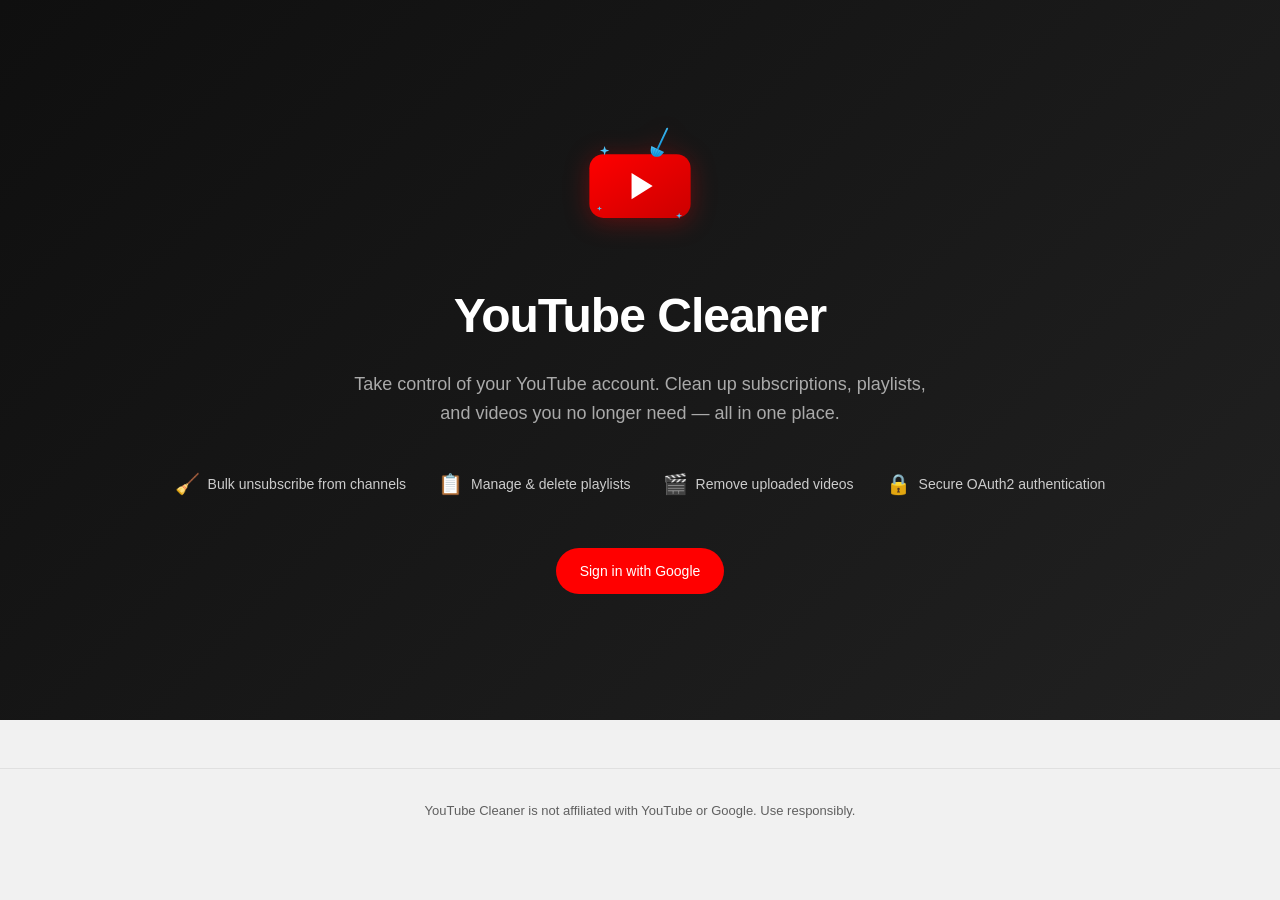
<file: templates/index.html>
<!DOCTYPE html>
<html lang="en">
<head>
    <meta charset="UTF-8">
    <meta name="viewport" content="width=device-width, initial-scale=1.0">
    <title>YouTube Cleaner</title>
    <link rel="icon" type="image/svg+xml" href="/static/favicon.svg">
    <link rel="stylesheet" href="/static/style.css">
</head>
<body>
    <section class="hero">
        <img src="/static/icon.svg" alt="YouTube Cleaner" class="hero-icon">
        <h1>YouTube Cleaner</h1>
        <p>Take control of your YouTube account. Clean up subscriptions, playlists, and videos you no longer need — all in one place.</p>
        <div class="hero-features">
            <div class="hero-feature">
                <span class="icon">🧹</span>
                <span>Bulk unsubscribe from channels</span>
            </div>
            <div class="hero-feature">
                <span class="icon">📋</span>
                <span>Manage &amp; delete playlists</span>
            </div>
            <div class="hero-feature">
                <span class="icon">🎬</span>
                <span>Remove uploaded videos</span>
            </div>
            <div class="hero-feature">
                <span class="icon">🔒</span>
                <span>Secure OAuth2 authentication</span>
            </div>
        </div>
        <a href="/auth/login" class="btn btn-primary">Sign in with Google</a>
    </section>

    <footer class="footer">
        <p>YouTube Cleaner is not affiliated with YouTube or Google. Use responsibly.</p>
    </footer>
</body>
</html>
</file>
<file: static/style.css>
:root {
    --yt-red: #FF0000;
    --yt-dark-red: #CC0000;
    --yt-black: #0F0F0F;
    --yt-dark: #212121;
    --yt-gray: #606060;
    --yt-light: #F1F1F1;
    --yt-white: #FFFFFF;
    --clean-blue: #4FC3F7;
    --clean-dark-blue: #0288D1;
    --success: #4CAF50;
    --danger: #F44336;
    --warning: #FF9800;
}

* {
    margin: 0;
    padding: 0;
    box-sizing: border-box;
}

body {
    font-family: 'Roboto', -apple-system, BlinkMacSystemFont, 'Segoe UI', Oxygen, Ubuntu, sans-serif;
    background: var(--yt-light);
    color: var(--yt-black);
    line-height: 1.6;
}

/* Navigation */
.navbar {
    background: var(--yt-white);
    border-bottom: 1px solid #E0E0E0;
    padding: 0 24px;
    height: 56px;
    display: flex;
    align-items: center;
    justify-content: space-between;
    position: sticky;
    top: 0;
    z-index: 100;
    box-shadow: 0 1px 3px rgba(0,0,0,0.1);
}

.navbar-brand {
    display: flex;
    align-items: center;
    gap: 12px;
    text-decoration: none;
    color: var(--yt-black);
    font-size: 18px;
    font-weight: 700;
}

.navbar-brand img {
    height: 32px;
    width: 32px;
}

.navbar-nav {
    display: flex;
    align-items: center;
    gap: 8px;
    list-style: none;
}

.navbar-nav a {
    text-decoration: none;
    color: var(--yt-gray);
    padding: 8px 16px;
    border-radius: 8px;
    font-size: 14px;
    font-weight: 500;
    transition: all 0.2s;
}

.navbar-nav a:hover {
    background: var(--yt-light);
    color: var(--yt-black);
}

.navbar-nav a.active {
    background: var(--yt-light);
    color: var(--yt-black);
}

/* Main Content */
.container {
    max-width: 1200px;
    margin: 0 auto;
    padding: 24px;
}

/* Hero Section */
.hero {
    text-align: center;
    padding: 80px 24px;
    background: linear-gradient(135deg, var(--yt-black), var(--yt-dark));
    color: var(--yt-white);
    min-height: 80vh;
    display: flex;
    flex-direction: column;
    justify-content: center;
    align-items: center;
}

.hero-icon {
    width: 120px;
    height: 120px;
    margin-bottom: 32px;
    filter: drop-shadow(0 4px 12px rgba(255, 0, 0, 0.3));
}

.hero h1 {
    font-size: 48px;
    font-weight: 700;
    margin-bottom: 16px;
    letter-spacing: -1px;
}

.hero p {
    font-size: 18px;
    color: #AAAAAA;
    max-width: 600px;
    margin-bottom: 40px;
}

.hero-features {
    display: flex;
    gap: 32px;
    margin-bottom: 48px;
    flex-wrap: wrap;
    justify-content: center;
}

.hero-feature {
    display: flex;
    align-items: center;
    gap: 8px;
    color: #CCCCCC;
    font-size: 14px;
}

.hero-feature .icon {
    color: var(--clean-blue);
    font-size: 20px;
}

/* Buttons */
.btn {
    display: inline-flex;
    align-items: center;
    gap: 8px;
    padding: 12px 24px;
    border-radius: 24px;
    font-size: 14px;
    font-weight: 500;
    text-decoration: none;
    border: none;
    cursor: pointer;
    transition: all 0.2s;
}

.btn-primary {
    background: var(--yt-red);
    color: var(--yt-white);
}

.btn-primary:hover {
    background: var(--yt-dark-red);
    transform: translateY(-1px);
    box-shadow: 0 4px 12px rgba(255, 0, 0, 0.3);
}

.btn-secondary {
    background: var(--yt-light);
    color: var(--yt-black);
}

.btn-secondary:hover {
    background: #E0E0E0;
}

.btn-danger {
    background: var(--danger);
    color: var(--yt-white);
    padding: 6px 16px;
    font-size: 13px;
}

.btn-danger:hover {
    background: #D32F2F;
}

.btn-outline {
    background: transparent;
    color: var(--yt-gray);
    border: 1px solid #E0E0E0;
    padding: 6px 16px;
    font-size: 13px;
}

.btn-outline:hover {
    background: var(--yt-light);
}

.btn-sm {
    padding: 6px 12px;
    font-size: 12px;
}

/* Dashboard Stats */
.stats-grid {
    display: grid;
    grid-template-columns: repeat(auto-fit, minmax(240px, 1fr));
    gap: 20px;
    margin-bottom: 32px;
}

.stat-card {
    background: var(--yt-white);
    border-radius: 12px;
    padding: 24px;
    box-shadow: 0 1px 3px rgba(0,0,0,0.08);
    transition: transform 0.2s;
}

.stat-card:hover {
    transform: translateY(-2px);
    box-shadow: 0 4px 12px rgba(0,0,0,0.1);
}

.stat-card .stat-label {
    font-size: 13px;
    color: var(--yt-gray);
    text-transform: uppercase;
    letter-spacing: 0.5px;
    margin-bottom: 8px;
}

.stat-card .stat-value {
    font-size: 36px;
    font-weight: 700;
    color: var(--yt-black);
}

.stat-card .stat-icon {
    font-size: 24px;
    margin-bottom: 12px;
}

/* Cards / Items */
.page-header {
    display: flex;
    align-items: center;
    justify-content: space-between;
    margin-bottom: 24px;
}

.page-header h1 {
    font-size: 24px;
    font-weight: 600;
}

.item-grid {
    display: grid;
    grid-template-columns: repeat(auto-fill, minmax(300px, 1fr));
    gap: 16px;
}

.item-card {
    background: var(--yt-white);
    border-radius: 12px;
    overflow: hidden;
    box-shadow: 0 1px 3px rgba(0,0,0,0.08);
    transition: all 0.2s;
}

.item-card:hover {
    box-shadow: 0 4px 12px rgba(0,0,0,0.12);
}

.item-card .thumbnail {
    width: 100%;
    aspect-ratio: 16/9;
    object-fit: cover;
    background: #E0E0E0;
}

.item-card .card-body {
    padding: 16px;
}

.item-card .card-title {
    font-size: 14px;
    font-weight: 500;
    margin-bottom: 4px;
    display: -webkit-box;
    -webkit-line-clamp: 2;
    -webkit-box-orient: vertical;
    overflow: hidden;
}

.item-card .card-subtitle {
    font-size: 12px;
    color: var(--yt-gray);
    margin-bottom: 12px;
}

.item-card .card-actions {
    display: flex;
    gap: 8px;
}

/* Pagination */
.pagination {
    display: flex;
    justify-content: center;
    padding: 32px 0;
}

/* Alerts */
.alert {
    padding: 16px 20px;
    border-radius: 8px;
    margin-bottom: 20px;
    font-size: 14px;
}

.alert-error {
    background: #FDECEA;
    color: #B71C1C;
    border: 1px solid #F5C6CB;
}

.alert-success {
    background: #E8F5E9;
    color: #1B5E20;
    border: 1px solid #C8E6C9;
}

/* Toast Notifications */
.toast-container {
    position: fixed;
    top: 72px;
    right: 24px;
    z-index: 200;
    display: flex;
    flex-direction: column;
    gap: 8px;
}

.toast {
    padding: 12px 20px;
    border-radius: 8px;
    color: var(--yt-white);
    font-size: 14px;
    box-shadow: 0 4px 12px rgba(0,0,0,0.2);
    animation: slideIn 0.3s ease-out;
    min-width: 280px;
}

.toast-success { background: var(--success); }
.toast-error { background: var(--danger); }

@keyframes slideIn {
    from { transform: translateX(100%); opacity: 0; }
    to { transform: translateX(0); opacity: 1; }
}

/* Footer */
.footer {
    text-align: center;
    padding: 32px;
    color: var(--yt-gray);
    font-size: 13px;
    border-top: 1px solid #E0E0E0;
    margin-top: 48px;
}

/* Responsive */
@media (max-width: 768px) {
    .hero h1 { font-size: 32px; }
    .hero-features { flex-direction: column; align-items: center; }
    .stats-grid { grid-template-columns: 1fr 1fr; }
    .item-grid { grid-template-columns: 1fr; }
    .navbar { padding: 0 12px; }
    .container { padding: 16px; }
}

@media (max-width: 480px) {
    .stats-grid { grid-template-columns: 1fr; }
}
</file>
